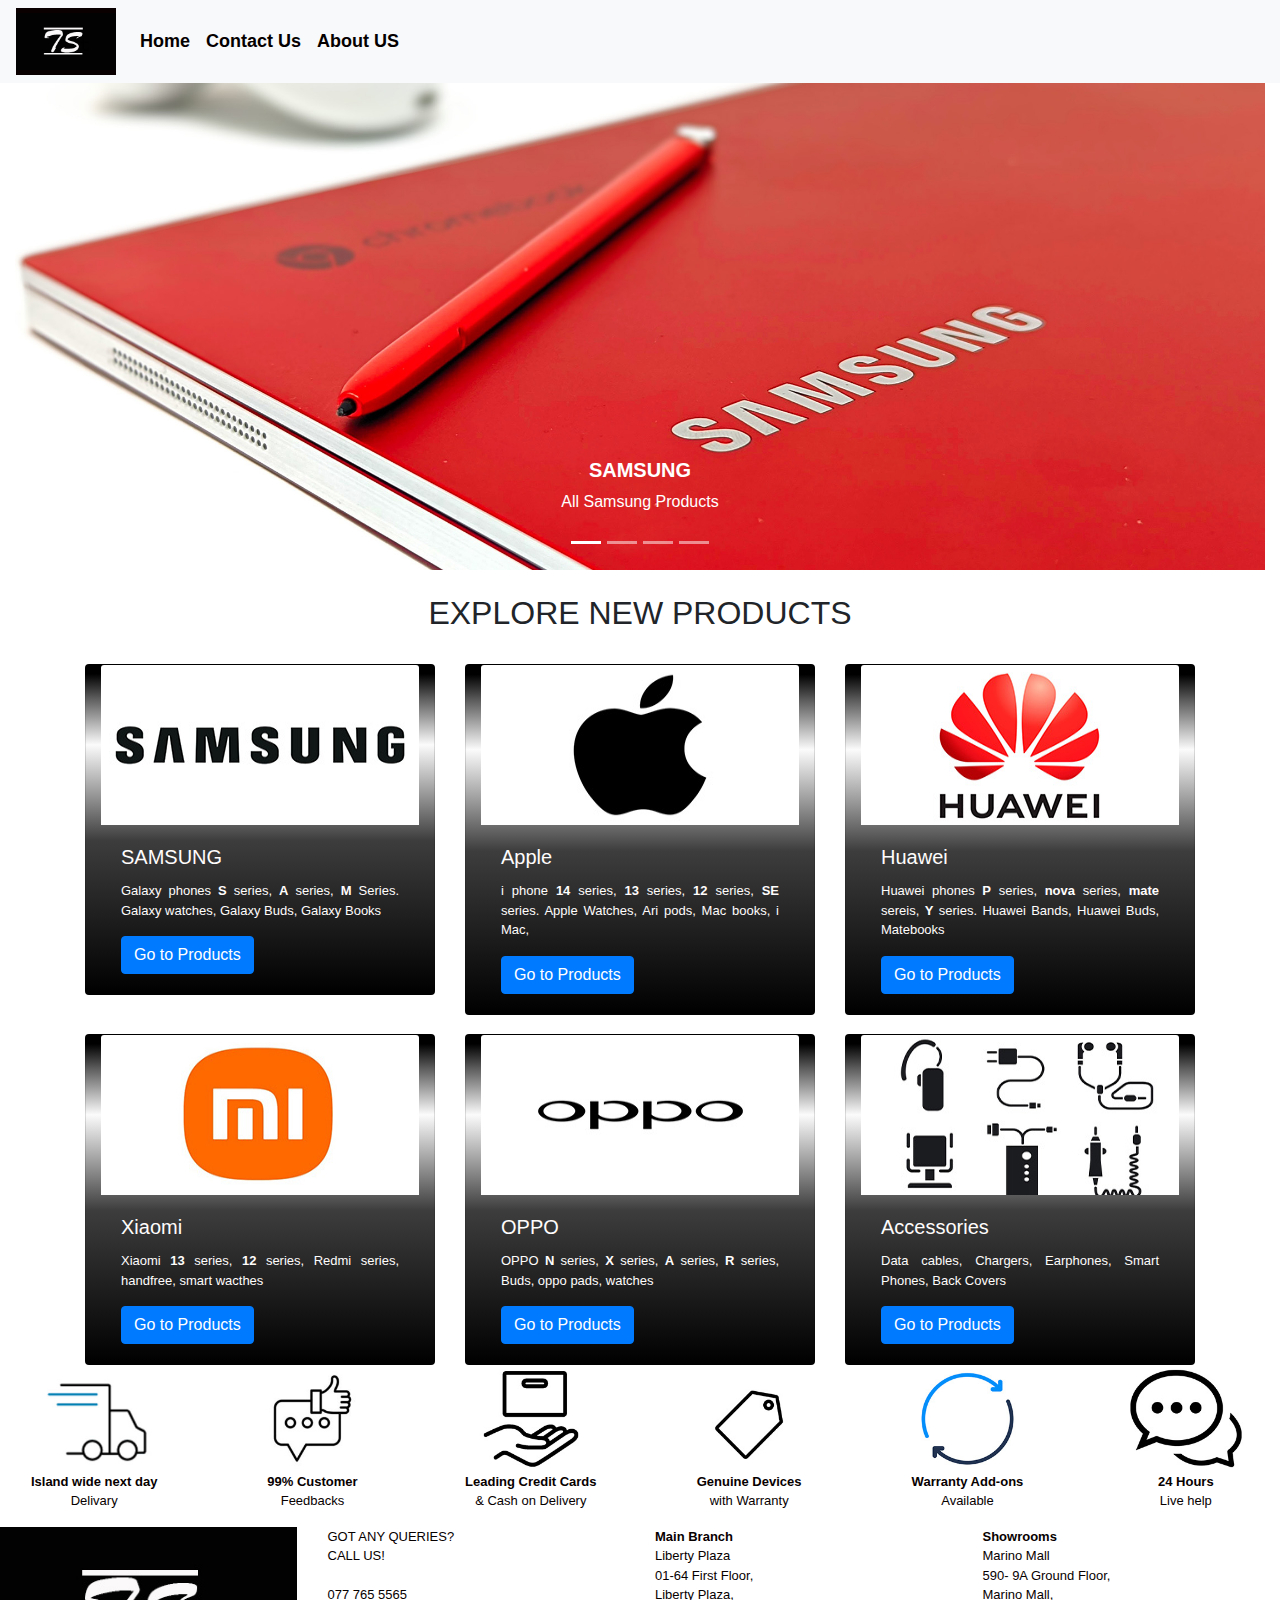
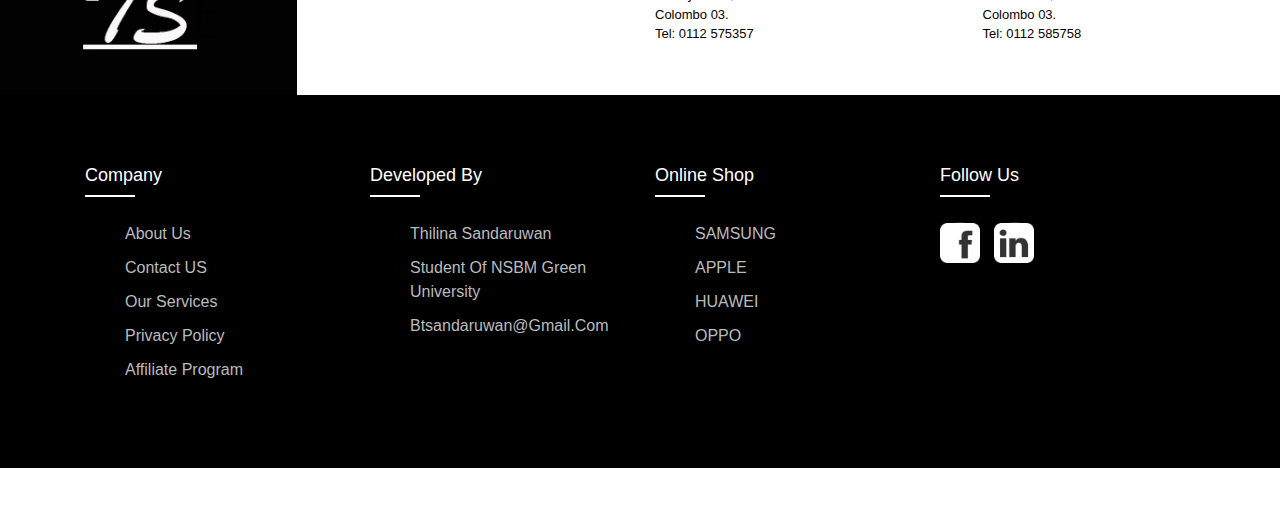
<file: index.html>
<!DOCTYPE html>
<html lang="en">
  <head>
    <meta charset="utf-8">
	<meta http-equiv="X-UA-Compatible" content="IE=edge">
	<meta name="viewport" content="width=device-width, initial-scale=1">
    <title>Untitled Document</title>
    
	<link href="css/style1.css" rel="stylesheet">
	
	<link href="css/style.css" rel="stylesheet" type="text/css">
  </head>
  <body style="padding-top: 70px">
  <div class="container-fluid">
  	  <div class="container">
  	    <nav class="navbar fixed-top navbar-expand-lg navbar-light bg-light"> <a class="navbar-brand" href="index.html"><img src="images/logo.jpg" width="100"></a>
  	      <button class="navbar-toggler" type="button" data-toggle="collapse" data-target="#navbarSupportedContent1" aria-controls="navbarSupportedContent1" aria-expanded="false" aria-label="Toggle navigation"> <span class="navbar-toggler-icon"></span> </button>
  	      <div class="collapse navbar-collapse" id="navbarSupportedContent1">
  	        <ul class="navbar-nav mr-auto">
  	          <li class="nav-item active"> <a class="nav-link" href="index.html">Home <span class="sr-only">(current)</span></a> </li>
  	          <li class="nav-item"> <a class="nav-link" href="contactus.html">Contact Us</a> </li>
  	          
  	          <li class="nav-item"> <a class="nav-link" href="aboutus.html">About US</a> </li>
            </ul>
</div>
        </nav>
      </div>
    <div id="carouselExampleIndicators1" class="carousel slide" data-ride="carousel" style="background-color: grey">
  	    <ol class="carousel-indicators">
  	      <li data-target="#carouselExampleIndicators1" data-slide-to="0" class="active"></li>
  	      <li data-target="#carouselExampleIndicators1" data-slide-to="1"></li>
  	      <li data-target="#carouselExampleIndicators1" data-slide-to="2"></li>
		  <li data-target="#carouselExampleIndicators1" data-slide-to="3"></li>
        </ol>
  	    <div class="carousel-inner" role="listbox">
  	      <div class="carousel-item active"><a class="active" href="https://www.samsung.com/us/"><img class="d-block mx-auto img-fluid" src="images/Untitled-2.jpg" alt="First slide" ></a>
  	        <div class="carousel-caption">
  	          <h5><b>SAMSUNG</b></h5>
  	          <p>All Samsung Products</p>
            </div>
          </div>
  	      <div class="carousel-item"><a class="active" href=https://www.apple.com/> <img class="d-block mx-auto img-fluid" src="images/apple-prodect.png" alt="Second slide"></a>
  	        <div class="carousel-caption">
  	          <h5><b>APPLE</b></h5>
  	          <p>All Apple Products</p>
            </div>
          </div>
  	      <div class="carousel-item"> <a class="active" href="https://www.huawei.com/en/"><img class="d-block mx-auto img-fluid" src="images/Untitled-1.jpg" alt="Third slide"></a>
  	        <div class="carousel-caption">
  	          <h5><b>HUAWEI</b></h5>
  	          <p>All Huawei Products</p>
            </div>
          </div>
			<div class="carousel-item"> <img class="d-block mx-auto img-fluid" src="images/Untitled-1-Recovered.png" alt="Fourth slide">
        <div class="carousel-caption">
          <h5>ACCESORIES</h5>
          <p></p>
        </div>
      </div>
        </div>
  	    <a class="carousel-control-prev" href="#carouselExampleIndicators1" role="button" data-slide="prev"> <span class="sr-only">Previous</span> </a> <a class="carousel-control-next" href="#carouselExampleIndicators1" role="button" data-slide="next"> <span class="sr-only">Next</span> </a> </div>
		
  	</div>
	  <br>
		
		<h2>
		  <div class="page1"><center>
		    EXPLORE NEW PRODUCTS
		  </center></div></h2>
		<br>
	  <div class="container">
		  <div class="row">
		    <div class="col-lg-4">
		      <div class="card col-md-4 col-lg-12"> <img src="images/sam.jpg" alt="samsung logo" width="318" height="160" class="card-img-top">
		        <div class="card-body">
		          <h5 class="card-title">SAMSUNG</h5>
		          <p class="card-text text-justify"> Galaxy phones <b>S</b> series, <b>A</b> series, <b>M</b> Series. Galaxy watches, Galaxy Buds, Galaxy Books</p>
<a href="https://www.samsung.com/us/" class="btn btn-primary">Go to Products</a> </div>
	          </div>
	        &nbsp;</div>
		    <div class="col-lg-4">
		      <div class="card col-md-4 col-lg-12"> <img class="card-img-top" src="images/apple.jpg" alt="apple logo" width="318" height="160">
		        <div class="card-body">
		          <h5 class="card-title">Apple</h5>
		          <p class="card-text text-justify">i phone <b>14</b> series, <b>13</b> series, <b>12</b> series, <b>SE</b> series. Apple Watches, Ari pods, Mac books, i Mac, </p>
<a href="https://www.apple.com/" class="btn btn-primary">Go to Products</a> </div>
	          </div>
	        &nbsp;</div>
		    <div class="col-lg-4">
		      <div class="card col-md-4 col-lg-12"> <img class="card-img-top" src="images/huawei.jpg" alt="huawei logo" width="283" height="160">
		        <div class="card-body">
		          <h5 class="card-title">Huawei</h5>
		          <p class="text-justify">Huawei phones <b>P</b> series, <b>nova</b> series, <b>mate</b> sereis, <b>Y</b> series. Huawei Bands, Huawei Buds, Matebooks</p>
<p class="card-text"></p>
		          <a href="https://www.huawei.com/en/" class="btn btn-primary">Go to Products</a> </div>
	          </div>
	        &nbsp;</div>
	      </div>
		  <div>
		    <div class="row">
		      <div class="col-lg-4">
		        <div class="card col-md-4 col-lg-12"> <img class="card-img-top" src="images/mi.jpg" alt="mi logo" width="318" height="160">
		          <div class="card-body">
		            <h5 class="card-title">Xiaomi</h5>
		            <p class="card-text text-justify">Xiaomi <b>13</b> series, <b>12</b> series, Redmi series, handfree, smart wacthes</p>
		            <a href="https://www.huawei.com/en/" class="btn btn-primary">Go to Products</a> </div>
	            </div>
	          </div>
		      <div class="col-lg-4">
		        <div class="card col-md-4 col-lg-12"> <img class="card-img-top" src="images/oppo.jpg" alt="oppo logo" width="318" height="160">
		          <div class="card-body">
		            <h5 class="card-title">OPPO</h5>
		            <p class="card-text text-justify">OPPO <b>N</b> series, <b>X</b> series, <b>A</b> series, <b>R</b> series, Buds, oppo pads, watches</p>
		            <a href="https://www.oppo.com/en/" class="btn btn-primary">Go to Products</a> </div>
	            </div>
	          </div>
		      <div class="col-lg-4">
		        <div class="card col-md-4 col-lg-12"> <img src="images/acc.jpg" alt="Accessory img" width="318" height="160" class="card-img-top">
		          <div class="card-body">
		            <h5 class="card-title">Accessories</h5>
		            <p class="card-text text-justify">Data cables, Chargers, Earphones, Smart Phones, Back Covers</p>
		            <a href="#" class="btn btn-primary">Go to Products</a></div>
	            </div>
		      </div>
		      
</div>
</div>
	  </div>
		
      
	  <div class="row">
	    <div class="col-lg-2"><img src="images/delivaryicon.jpg" class="img-fluid" alt="delivary"><br><p align="center"><b>Island wide next day </b><br>Delivary</p></div>
	    <div class="col-lg-2"><img src="images/feedbackicon.jpg" class="img-fluid" alt="feedback"><br><p align="center"><b>99% Customer</b><br>Feedbacks</p></div>
	    <div class="col-lg-2"><img src="images/cardpay.jpg" class="img-fluid" alt="cardpay"><br><p align="center"><b>Leading Credit Cards</b><br>&amp; Cash on Delivery</p></div>
	    <div class="col-lg-2"><img src="images/genuine.jpg" class="img-fluid" alt="genuine"><br><p align="center"><b>Genuine Devices</b><br>with Warranty</p></div>
	    <div class="col-lg-2"><img src="images/warranty.jpg" class="img-fluid" alt="warrantyadd"><br><p align="center"><b>Warranty Add-ons</b><br>Available</p></div>
	    <div class="col-lg-2"><img src="images/chaticon.jpg" class="img-fluid" alt="chat"><br><p align="center"><b>24 Hours</b><br>Live help</p></div>
      </div>
		
      
      <div class="row">
          <div class="col-lg-3"><img src="images/logo.jpg" class="img-fluid"></div>
          <div class="col-lg-3">GOT ANY QUERIES? <br>CALL US!<br><br>
          077 765 5565</div>
          <div class="col-lg-3"><b>Main Branch</b><br>Liberty Plaza<br>
              01-64 First Floor,<br>
              Liberty Plaza,<br>Colombo 03.<br>
              Tel: 0112 575357</div>
          <div class="col-lg-3"><b>Showrooms</b><br>Marino Mall<br>590- 9A Ground Floor,<br>
              Marino Mall,<br> Colombo 03.<br>
              Tel: 0112 585758</div>
        </div>
		
	<footer class="footer">
  	 <div class="container">
  	 	<div class="row">
  	 		<div class="footer-col">
  	 			<h4>company</h4>
  	 			<ul>
  	 				<li><a href="aboutus.html">about us</a></li>
					<li><a href="contactus.html">Contact US</a></li>
  	 				<li><a href="#">our services</a></li>
  	 				<li><a href="#">privacy policy</a></li>
  	 				<li><a href="#">affiliate program</a></li>
  	 			</ul>
  	 		</div>
  	 		<div class="footer-col">
  	 			<h4>Developed By</h4>
  	 			<ul>
					<li><a href="https://www.facebook.com/thilina.sandaruwan.7982780?mibextid=ZbWKwL">Thilina Sandaruwan</a></li>
					<li><a href="https://nsbm.ac.lk/">Student of NSBM Green University</a></li>
  	 				<li><a href="mailto:btsandaruwan@gmail.com">btsandaruwan@gmail.com</a></li>
  	 				
  	 			</ul>
  	 		</div>
  	 		<div class="footer-col">
  	 			<h4>online shop</h4>
  	 			<ul>
  	 				<li><a href="https://www.samsung.com/us/">SAMSUNG</a></li>
  	 				<li><a href="https://www.apple.com/">APPLE</a></li>
  	 				<li><a href="https://www.huawei.com/en/">HUAWEI</a></li>
  	 				<li><a href="https://www.oppo.com/en/">OPPO</a></li>
  	 			</ul>
  	 		</div>
  	 		<div class="footer-col">
  	 			<h4>follow us</h4>
  	 			<div class="social-links">
  	 				<a href="https://www.facebook.com/thilina.sandaruwan.7982780?mibextid=ZbWKwL"><img src="images/facebook_208px.png" class="img-fluid"></a>
  	 				
  	 				<a href="#"><img src="images/linkedin_208px.png" class="img-fluid"></a>
  	 				
  	 			</div>
  	 		</div>
  	 	</div>
  	 </div>
  </footer>
      
      
  	<!-- body code goes here -->


	<!-- jQuery (necessary for Bootstrap's JavaScript plugins) --> 
	<script src="js/jquery-3.4.1.min.js"></script> 

	<!-- Include all compiled plugins (below), or include individual files as needed -->
  <script src="js/popper.min.js"></script> 
  <script src="js/bootstrap-4.4.1.js"></script><br><br> 
	
</body>
</html>
</file>
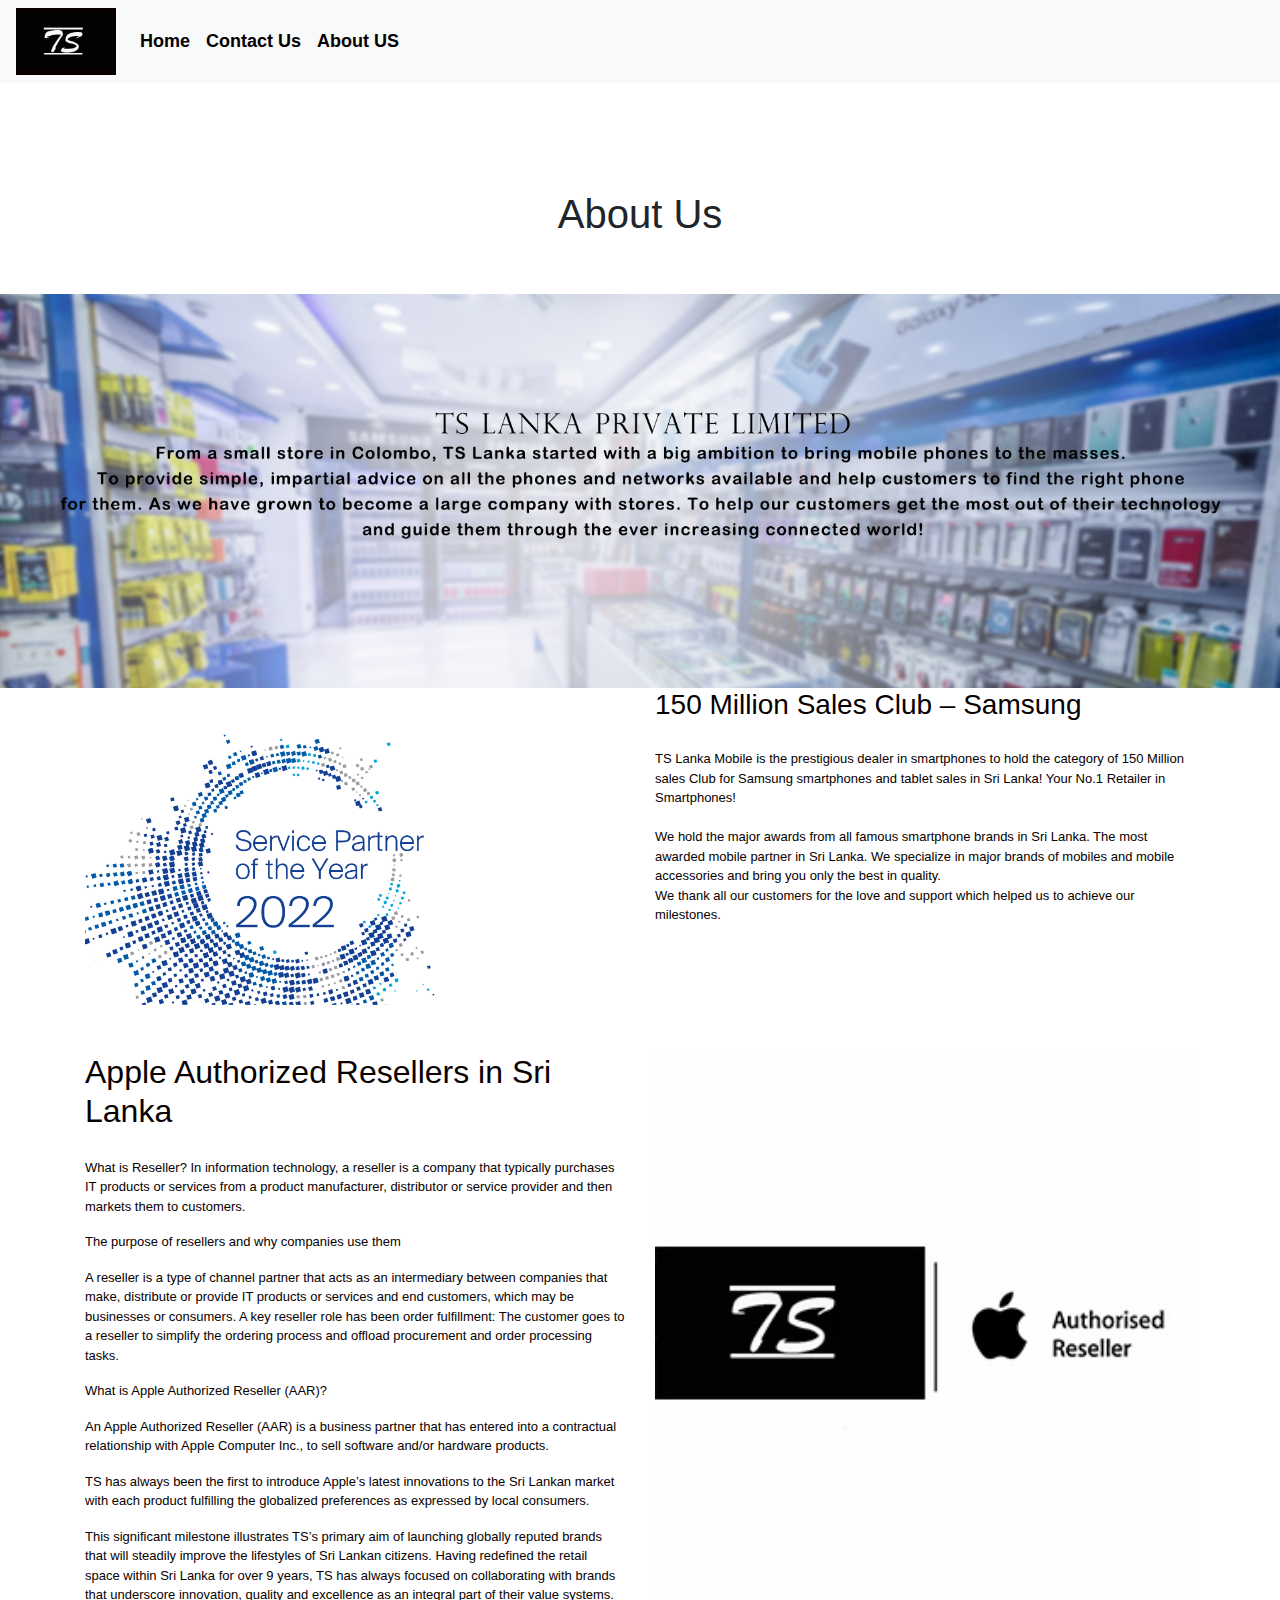
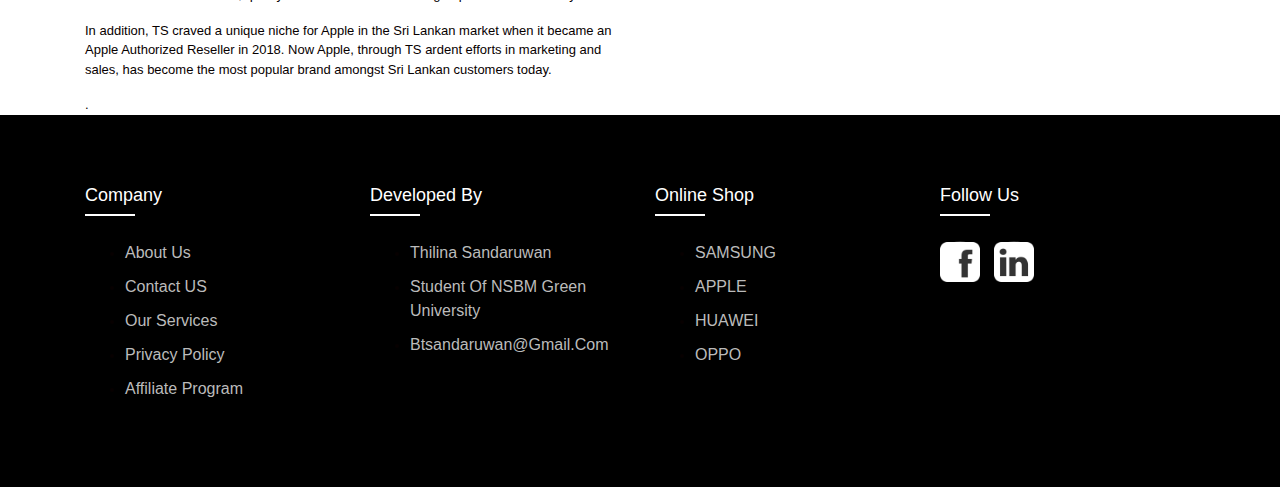
<file: aboutus.html>
<!DOCTYPE html>
<html lang="en">
  <head>
    <meta charset="utf-8">
	<meta http-equiv="X-UA-Compatible" content="IE=edge">
	<meta name="viewport" content="width=device-width, initial-scale=1">
    <title>Untitled Document</title>
    
	<link href="css/style1.css" rel="stylesheet">
	<link href="css/style.css" rel="stylesheet" type="text/css">
</head>
  <body style="padding-top: 70px">
  <div class="container-fluid">
  	  <div class="container">
  	    <nav class="navbar fixed-top navbar-expand-lg navbar-light bg-light"> <a class="navbar-brand" href="index.html"><img src="images/logo.jpg" width="100"></a>
  	      <button class="navbar-toggler" type="button" data-toggle="collapse" data-target="#navbarSupportedContent1" aria-controls="navbarSupportedContent1" aria-expanded="false" aria-label="Toggle navigation"> <span class="navbar-toggler-icon"></span> </button>
  	      <div class="collapse navbar-collapse" id="navbarSupportedContent1">
  	        <ul class="navbar-nav mr-auto">
  	          <li class="nav-item active"> <a class="nav-link" href="index.html">Home </a> </li>
  	          <li class="nav-item"> <a class="nav-link" href="contactus.html">Contact Us</a> </li>
  	          
  	          <li class="nav-item"> <a class="nav-link" href="aboutus.html">About US<span class="sr-only">(current)</span></a> </li>
            </ul>
</div>
        </nav>
      </div>
</div>

	<div class="page2">
		<br><br><br><br><br><center><h1>About Us</h1><br><br>
		  <img src="images/Why-iDealz1.jpg" alt="why" class="img-fluid">
		</center>
	  <div class="container">
	    <div class="row">
	      <div class="col-lg-6"><br>
	        <br>
	        <img src="images/Design ohne Titel (2).png" alt="se" width="3878" height="2000" class="img-fluid"></div>
	      <div class="col-lg-6">
	        <h3>150 Million Sales Club – Samsung</h3>
	        <br>
	        TS Lanka Mobile is the prestigious dealer in smartphones to hold the category of 150 Million sales Club for Samsung smartphones and tablet sales in Sri Lanka! Your No.1 Retailer in Smartphones!<br>
	        <br>
	        We hold the major awards from all famous smartphone brands in Sri Lanka. The most awarded mobile partner in Sri Lanka. We specialize in major brands of mobiles and mobile accessories and bring you only the best in quality.<br>
	        We thank all our customers for the love and support which helped us to achieve our milestones.</div>
        </div>
		  <br><br>
	    <div class="row">
	      
	      <div class="col-lg-6"><h2>Apple Authorized Resellers in Sri Lanka</h2><br><p>What is Reseller?
In information technology, a reseller is a company that typically purchases IT products or services from a product manufacturer, distributor or service provider and then markets them to customers.</p>

			<p>The purpose of resellers and why companies use them</p>

<p>A reseller is a type of channel partner that acts as an intermediary between companies that make, distribute or provide IT products or services and end customers, which may be businesses or consumers. A key reseller role has been order fulfillment: The customer goes to a reseller to simplify the ordering process and offload procurement and order processing tasks.</p>

			<p>What is Apple Authorized Reseller (AAR)?</p>

<p>An Apple Authorized Reseller (AAR) is a business partner that has entered into a contractual relationship with Apple Computer Inc., to sell software and/or hardware products.</p>

<p>TS has always been the first to introduce Apple’s latest innovations to the Sri Lankan market with each product fulfilling the globalized preferences as expressed by local consumers.</p>

<p>This significant milestone illustrates TS’s primary aim of launching globally reputed brands that will steadily improve the lifestyles of Sri Lankan citizens. Having redefined the retail space within Sri Lanka for over 9 years, TS has always focused on collaborating with brands that underscore innovation, quality and excellence as an integral part of their value systems.</p>

<p>In addition, TS craved a unique niche for Apple in the Sri Lankan market when it became an Apple Authorized Reseller in 2018. Now Apple, through TS ardent efforts in marketing and sales, has become the most popular brand amongst Sri Lankan customers today.</p>.</div>
			<div class="col-lg-6"><img src="images/about.jpg" alt="as" width="618" height="618" class="img-fluid"></div>
        </div>
      </div>
<footer class="footer">
  	 <div class="container">
  	 	<div class="row">
  	 		<div class="footer-col">
  	 			<h4>company</h4>
  	 			<ul>
  	 				<li><a href="aboutus.html">about us</a></li>
					<li><a href="contactus.html">Contact US</a></li>
  	 				<li><a href="#">our services</a></li>
  	 				<li><a href="#">privacy policy</a></li>
  	 				<li><a href="#">affiliate program</a></li>
  	 			</ul>
  	 		</div>
  	 		<div class="footer-col">
  	 			<h4>Developed By</h4>
  	 			<ul>
					<li><a href="https://www.facebook.com/thilina.sandaruwan.7982780?mibextid=ZbWKwL">Thilina Sandaruwan</a></li>
					<li><a href="https://nsbm.ac.lk/">Student of NSBM Green University</a></li>
  	 				<li><a href="mailto:btsandaruwan@gmail.com">btsandaruwan@gmail.com</a></li>
  	 				
  	 			</ul>
  	 		</div>
  	 		<div class="footer-col">
  	 			<h4>online shop</h4>
  	 			<ul>
  	 				<li><a href="https://www.samsung.com/us/">SAMSUNG</a></li>
  	 				<li><a href="https://www.apple.com/">APPLE</a></li>
  	 				<li><a href="https://www.huawei.com/en/">HUAWEI</a></li>
  	 				<li><a href="https://www.oppo.com/en/">OPPO</a></li>
  	 			</ul>
  	 		</div>
  	 		<div class="footer-col">
  	 			<h4>follow us</h4>
  	 			<div class="social-links">
  	 				<a href="https://www.facebook.com/thilina.sandaruwan.7982780?mibextid=ZbWKwL"><img src="images/facebook_208px.png" class="img-fluid"></a>
  	 				
  	 				<a href="#"><img src="images/linkedin_208px.png" class="img-fluid"></a>
  	 				
  	 			</div>
  	 		</div>
  	 	</div>
  	 </div>
  </footer>
      
  	


	
	<script src="js/jquery-3.4.1.min.js"></script>

	
  <script src="js/popper.min.js"></script> 
  <script src="js/bootstrap-4.4.1.js"></script>
</body>
</html>
</file>
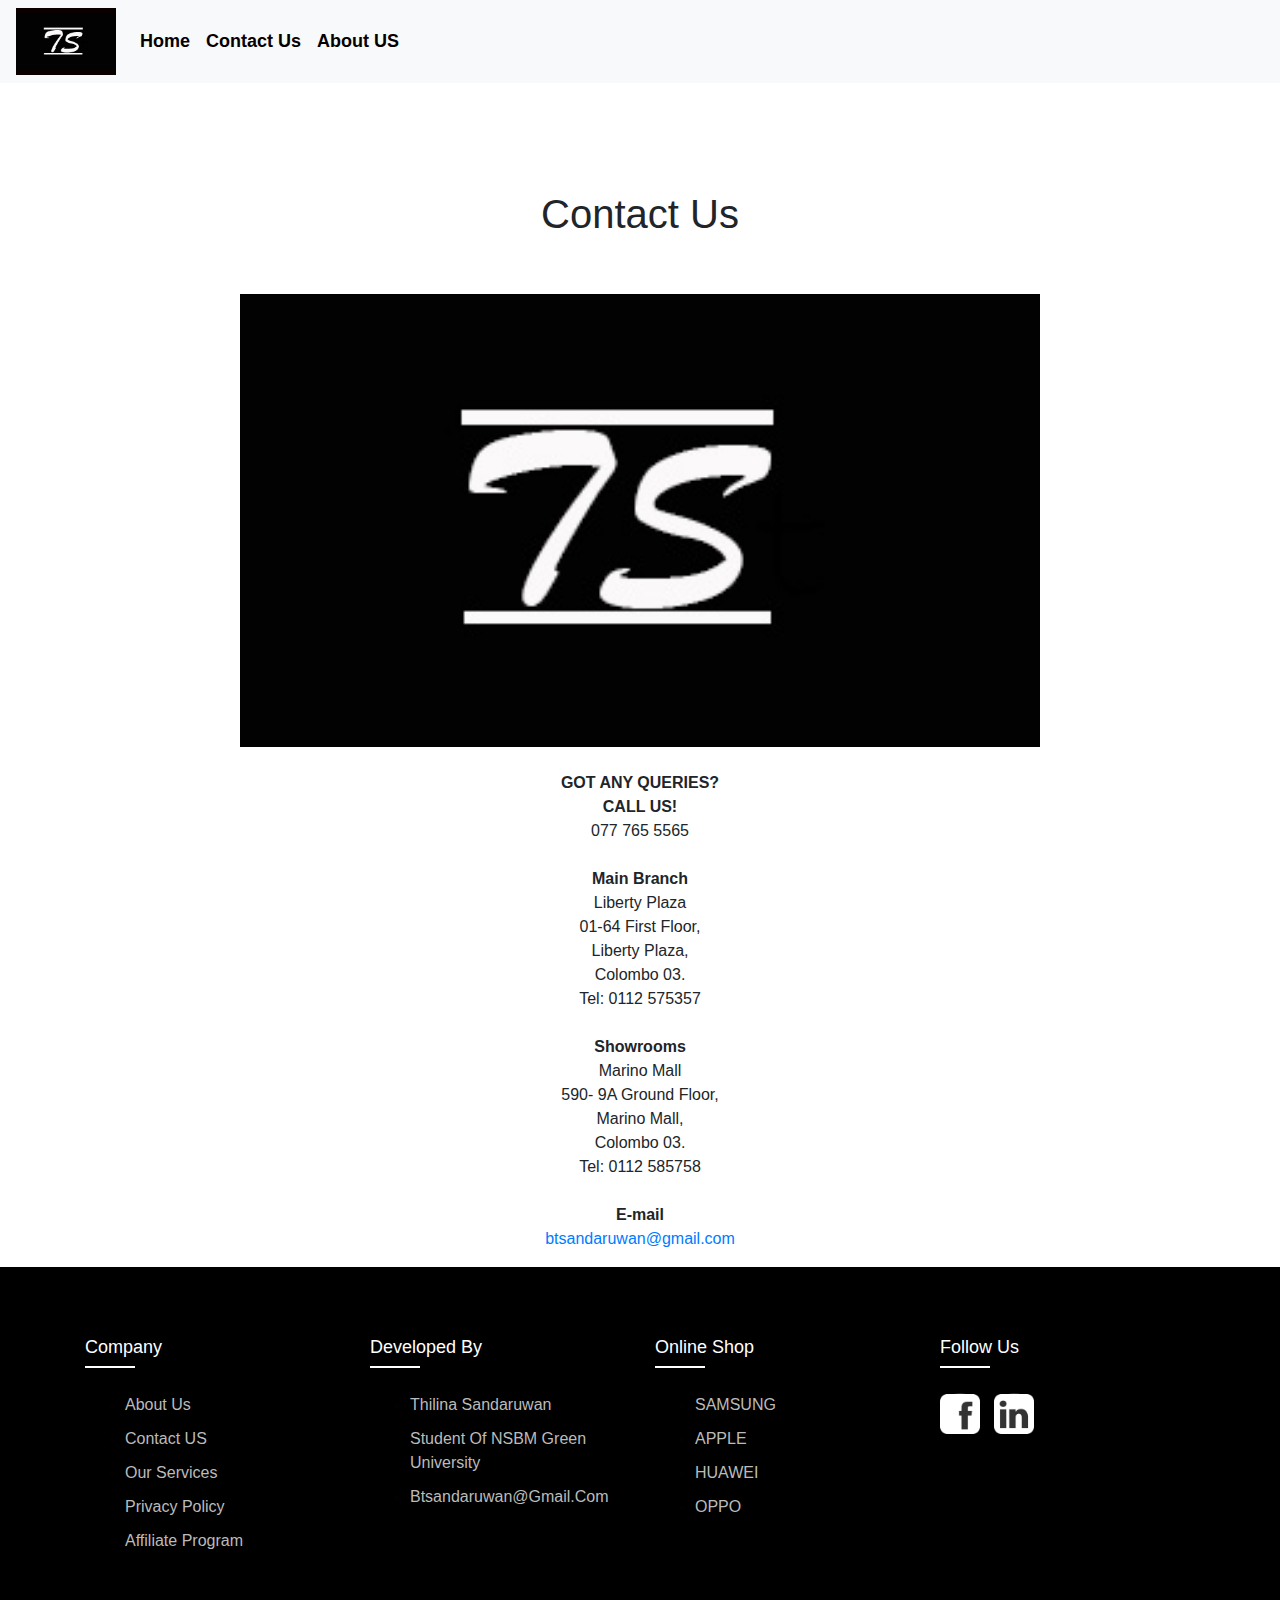
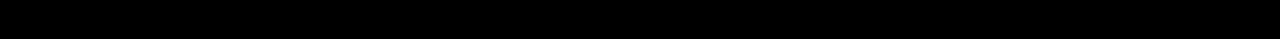
<file: contactus.html>
<!DOCTYPE html>
<html lang="en">
  <head>
    <meta charset="utf-8">
	<meta http-equiv="X-UA-Compatible" content="IE=edge">
	<meta name="viewport" content="width=device-width, initial-scale=1">
    <title>Untitled Document</title>
    <!-- Bootstrap -->
	<link href="css/style1.css" rel="stylesheet">
	
	<link href="css/style.css" rel="stylesheet" type="text/css">
  </head>
  <body style="padding-top: 70px">
  <div class="container-fluid">
  	  <div class="container"><nav class="navbar fixed-top navbar-expand-lg navbar-light bg-light"> <a class="navbar-brand" href="index.html"><img src="images/logo.jpg" width="100"></a>
  	      <button class="navbar-toggler" type="button" data-toggle="collapse" data-target="#navbarSupportedContent1" aria-controls="navbarSupportedContent1" aria-expanded="false" aria-label="Toggle navigation"> <span class="navbar-toggler-icon"></span> </button>
  	      <div class="collapse navbar-collapse" id="navbarSupportedContent1">
  	        <ul class="navbar-nav mr-auto">
  	          <li class="nav-item active"> <a class="nav-link" href="index.html">Home <span class="sr-only">(current)</span></a> </li>
  	          <li class="nav-item"> <a class="nav-link" href="contactus.html">Contact Us</a> </li>
  	          
  	          <li class="nav-item"> <a class="nav-link" href="aboutus.html">About US</a> </li>
            </ul>
</div>
        </nav> </div>
</div>

	<div class="page3"><br><br><br><br><br><center><h1>Contact Us</h1><br><br>
		
		  <img src="images/logo.jpg" alt="logo" class="img-fluid" width="800" height="800">
		</center>
		<br>
      <div class="container">
		  <div><p align="center" ><b>GOT ANY QUERIES?<br>CALL US!</b><br>
			  077 765 5565<br><br><b>Main Branch</b><br>Liberty Plaza<br>
              01-64 First Floor,<br>
              Liberty Plaza,<br>Colombo 03.<br>
              Tel: 0112 575357<br><br><b>Showrooms</b><br>Marino Mall<br>590- 9A Ground Floor,<br>
              Marino Mall,<br> Colombo 03.<br>
              Tel: 0112 585758<br><br>
			  <b>E-mail</b><br><a href="mailto:btsandaruwan@gmail.com">btsandaruwan@gmail.com</a><br></p>
</div>
      </div>
	  
	  </div>

<footer class="footer">
  	 <div class="container">
  	 	<div class="row">
  	 		<div class="footer-col">
  	 			<h4>company</h4>
  	 			<ul>
  	 				<li><a href="aboutus.html">about us</a></li>
					<li><a href="contactus.html">Contact US</a></li>
  	 				<li><a href="#">our services</a></li>
  	 				<li><a href="#">privacy policy</a></li>
  	 				<li><a href="#">affiliate program</a></li>
  	 			</ul>
  	 		</div>
  	 		<div class="footer-col">
  	 			<h4>Developed By</h4>
  	 			<ul>
					<li><a href="https://www.facebook.com/thilina.sandaruwan.7982780?mibextid=ZbWKwL">Thilina Sandaruwan</a></li>
					<li><a href="https://nsbm.ac.lk/">Student of NSBM Green University</a></li>
  	 				<li><a href="mailto:btsandaruwan@gmail.com">btsandaruwan@gmail.com</a></li>
  	 				
  	 			</ul>
  	 		</div>
  	 		<div class="footer-col">
  	 			<h4>online shop</h4>
  	 			<ul>
  	 				<li><a href="https://www.samsung.com/us/">SAMSUNG</a></li>
  	 				<li><a href="https://www.apple.com/">APPLE</a></li>
  	 				<li><a href="https://www.huawei.com/en/">HUAWEI</a></li>
  	 				<li><a href="https://www.oppo.com/en/">OPPO</a></li>
  	 			</ul>
  	 		</div>
  	 		<div class="footer-col">
  	 			<h4>follow us</h4>
  	 			<div class="social-links">
  	 				<a href="https://www.facebook.com/thilina.sandaruwan.7982780?mibextid=ZbWKwL"><img src="images/facebook_208px.png" class="img-fluid"></a>
  	 				
  	 				<a href="#"><img src="images/linkedin_208px.png" class="img-fluid"></a>
  	 				
  	 			</div>
  	 		</div>
  	 	</div>
  	 </div>
  </footer>
      



	
	<script src="js/jquery-3.4.1.min.js"></script>


  <script src="js/popper.min.js"></script> 
  <script src="js/bootstrap-4.4.1.js"></script>
</body>
</html>
</file>
<file: css/style.css>
@import url('https://fonts.googleapis.com/css2?family=Poppins:wght@300;400;500;600;700&display=swap');
.footer{
	background-color: #000000;
    padding: 70px 0;
}
.footer-col{
   width: 25%;
   padding: 0 15px;
}
.footer-col h4{
	font-size: 18px;
	color: #ffffff;
	text-transform: capitalize;
	margin-bottom: 35px;
	font-weight: 500;
	position: relative;
}
.footer-col h4::before{
	content: '';
	position: absolute;
	left:0;
	bottom: -10px;
	background-color: #ffffff;
	height: 2px;
	box-sizing: border-box;
	width: 50px;
}
.footer-col ul li:not(:last-child){
	margin-bottom: 10px;
}
.footer-col ul li a{
	font-size: 16px;
	text-transform: capitalize;
	color: #ffffff;
	text-decoration: none;
	font-weight: 300;
	color: #bbbbbb;
	display: block;
	transition: all 0.3s ease;
}
.footer-col ul li a:hover{
	color: #ffffff;
	padding-left: 8px;
}
.footer-col .social-links a{
	display: inline-block;
	height: 40px;
	width: 40px;
	background-color: rgba(255,255,255,0.2);
	margin:0 10px 10px 0;
	text-align: center;
	line-height: 40px;
	border-radius: 50%;
	color: #ffffff;
	transition: all 0.5s ease;
}
.footer-col .social-links a:hover{
	color: #24262b;
	background-color: #ffffff;
}
.container .navbar.fixed-top.navbar-expand-lg.navbar-light.bg-light .navbar-brand {
    background-color: #0A0000;

}
.navbar-nav.mr-auto .nav-item .nav-link {
    color: #FAF5F5;
}
.navbar-nav.mr-auto .nav-item .nav-link {
    color: #050000;
    font-style: normal;
    font-variant: normal;
    font-weight: bold;
    font-size: large;

}
body {
}
.row .col-lg-4 .card.col-md-4.col-lg-12 {
    background-color: #5A5A5A;
    color: #FFFCFC;
    background-image: -webkit-linear-gradient(270deg,rgba(0,0,0,1.00) 2.70%,rgba(90,90,90,1.00) 9.94%,rgba(251,251,251,1.00) 24.24%,rgba(61,61,61,1.00) 53.27%,rgba(0,0,0,1.00) 100%);
    background-image: -moz-linear-gradient(270deg,rgba(0,0,0,1.00) 2.70%,rgba(90,90,90,1.00) 9.94%,rgba(251,251,251,1.00) 24.24%,rgba(61,61,61,1.00) 53.27%,rgba(0,0,0,1.00) 100%);
    background-image: -o-linear-gradient(270deg,rgba(0,0,0,1.00) 2.70%,rgba(90,90,90,1.00) 9.94%,rgba(251,251,251,1.00) 24.24%,rgba(61,61,61,1.00) 53.27%,rgba(0,0,0,1.00) 100%);
    background-image: linear-gradient(180deg,rgba(0,0,0,1.00) 2.70%,rgba(90,90,90,1.00) 9.94%,rgba(251,251,251,1.00) 24.24%,rgba(61,61,61,1.00) 53.27%,rgba(0,0,0,1.00) 100%);
}

.row {
    color: #070000;
    text-align: left;
    font-size: small;
}
.row1 {
}

.row {
}







/*responsive*/
@media(max-width: 767px){
  .footer-col{
    width: 50%;
    margin-bottom: 30px;
}
}
@media(max-width: 574px){
  .footer-col{
    width: 100%;
}
}
</file>
